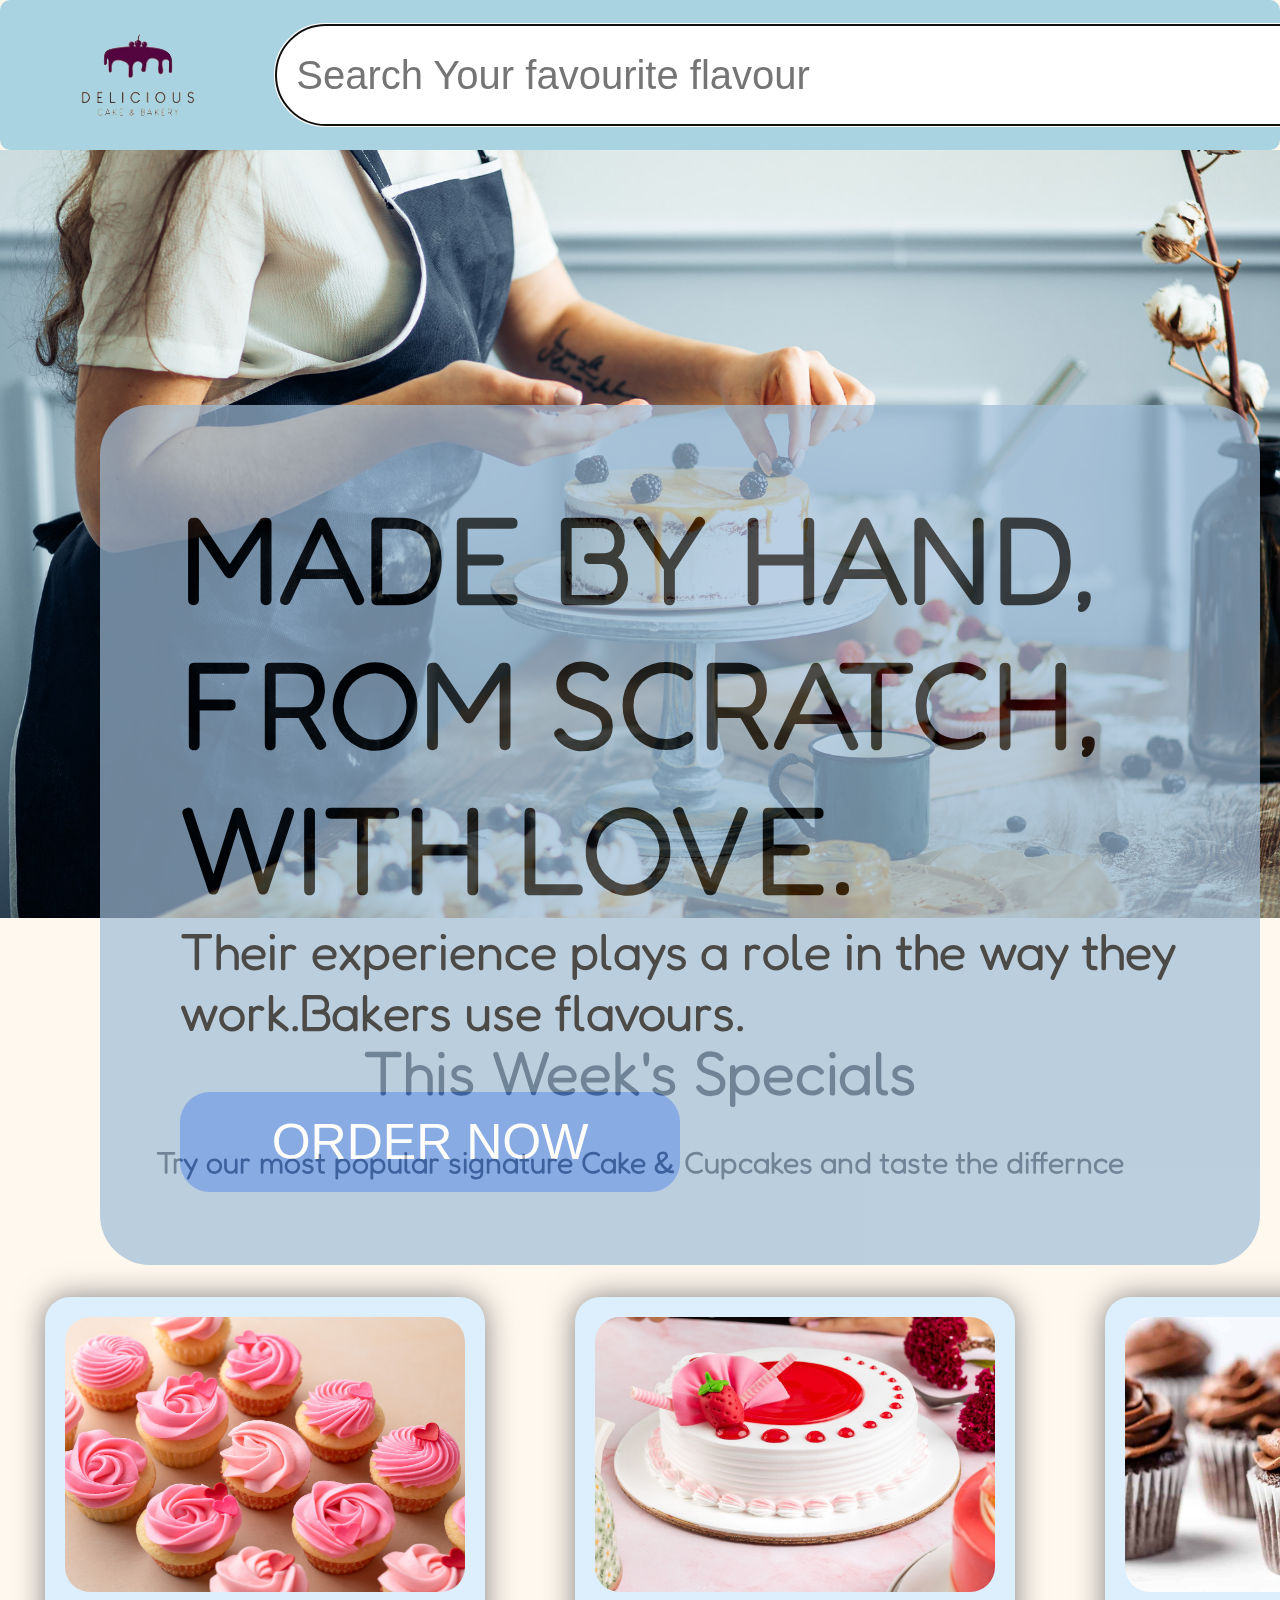
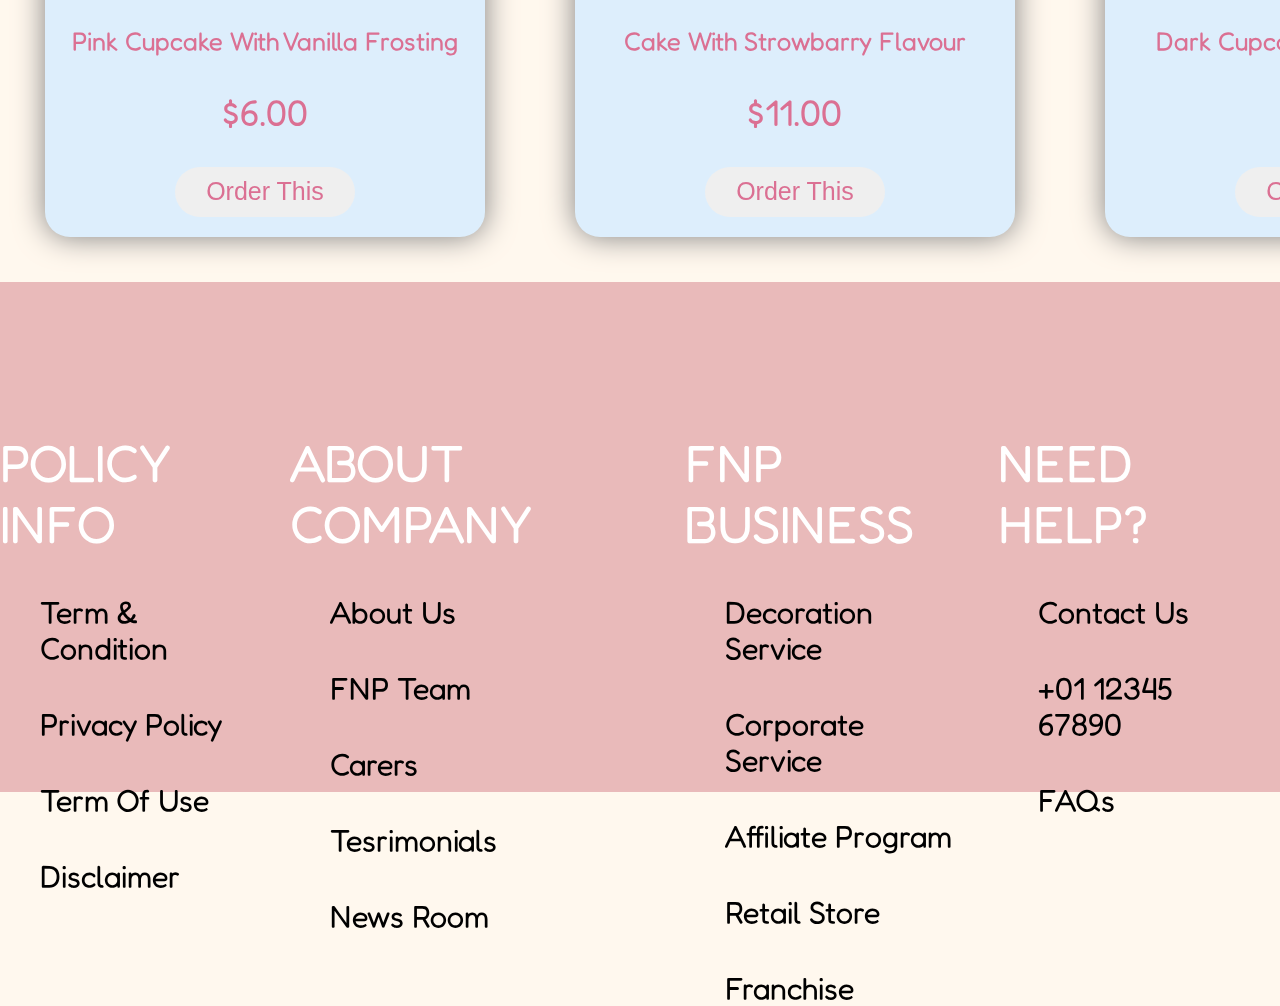
<file: index.html>
<!DOCTYPE html>
<html lang="en">

<head>
    <meta charset="UTF-8">
    <meta name="viewport" content="width=device-width, initial-scale=1.0">
    <title>Delicious Cake & Bakery</title>
    <link rel="icon" href="images/icon.jpg">
    <link rel="stylesheet" href="fonts/css/webfonts/all.min.css">
    <link rel="stylesheet" href="Fonts1/stylesheet.css">
    <link rel="stylesheet" href="style.css">
</head>

<body>
    <!-- this is navigation bar -->
    <nav>
        <div class="nav">
            <img class="logo" src="images/Logo.jpg" alt="brand logo">
            <div class="searchICON">
                <i class="fa-solid fa-magnifying-glass"></i>
                <form action="post">
                    <input class="search" type="search" placeholder="Search Your favourite flavour" autofocus />
                </form>
            </div>
            <ul class="nav navs">
                <li><a href="index.html">Home</a></li>
                <li><a href="">24/7 Service</a></li>
                <li><a href="signin.html" target="_blank">Sign In</a></li>
            </ul>
            <button class="cart">CART</button>
        </div>
    </nav>
    <!-- here start the main body of the Webpage -->
    <main>
        <!--this is header section -->
        <section>
            <div>
                <img class="bg" src="images/BG.jpg" alt="">
            </div>
            <div class="content">
                <div class="FR">MADE BY HAND,</div>
                <div class="FR">FROM SCRATCH,</div>
                <div class="FR">WITH LOVE.</div>
                <div class="text">Their experience plays a role in the way they work.Bakers use flavours.</div>
                <button class="order">ORDER NOW</button>
            </div>
            <div>
                <div class="special">This Week's Specials</div>
                <div class="try">Try our most popular signature Cake & Cupcakes and taste the differnce</div>
            </div>
        </section>
        <!-- this is all product/food section -->
        <section class="flex">
            <article>
                <div class="card">
                    <img class="pink" src="images/pink-cake.jpg" alt="Pink Cupcake">
                    <div class="name">Pink Cupcake With Vanilla Frosting </div>
                    <div class="price">$6.00</div>
                    <button class="btn">Order This</button>
                </div>
            </article>
            <article>
                <div class="card">
                    <img class="pink" src="images/SB-Cake.jpg" alt="Strowbarry Cake">
                    <div class="name">Cake With Strowbarry Flavour </div>
                    <div class="price">$11.00</div>
                    <button class="btn">Order This</button>
                </div>
            </article>
            <article>
                <div class="card">
                    <img class="pink" src="images/Chocolate-Cupcake.jpg" alt="Chocolate Cupcake">
                    <div class="name">Dark Cupcake With Chocolate </div>
                    <div class="price">$6.00</div>
                    <button class="btn">Order This</button>
                </div>
            </article>
            <article>
                <div class="card">
                    <img class="pink" src="images/StrawberryVanillaCake.jpg" alt="Strowbarry & Vanilla cake">
                    <div class="name">Cake With
                        Strowbarry & Vanilla </div>
                    <div class="price">$15.00</div>
                    <button class="btn">Order This</button>
                </div>
            </article>
            </article>
            <article>
                <div class="card">
                    <img class="pink" src="images/italian Desserts.jpg" alt="Italian Dessert">
                    <div class="name">Italian Desserts With Dry Chocolate</div>
                    <div class="price">$15.00</div>
                    <button class="btn">Order This</button>
                </div>
            </article>
        </section>
        <!-- this is footer section -->
        <footer class="footer">
            <div class="policy">
                <div class="f1">POLICY INFO</div>
                <ul>
                    <li>Term & Condition</li>
                    <li>Privacy Policy</li>
                    <li>Term Of Use</li>
                    <li>Disclaimer</li>
                </ul>
            </div>
            <div class="about">
                <div class="f2">ABOUT COMPANY</div>
                <ul>
                    <li>About Us</li>
                    <li>FNP Team</li>
                    <li>Carers</li>
                    <li>Tesrimonials</li>
                    <li>News Room</li>
                </ul>
            </div>
            <div class="fnp">
                <div class="f3">FNP BUSINESS</div>
                <ul>
                    <li>Decoration Service</li>
                    <li>Corporate Service</li>
                    <li>Affiliate Program</li>
                    <li>Retail Store</li>
                    <li>Franchise</li>
                </ul>
            </div>
            <div class="help">
                <div class="f4">NEED HELP?</div>
                <ul>
                    <li>Contact Us</li>
                    <li>+01 12345 67890</li>
                    <li>FAQs</li>
                </ul>
            </div>
        </footer>
    </main>
</body>

</html>
</file>
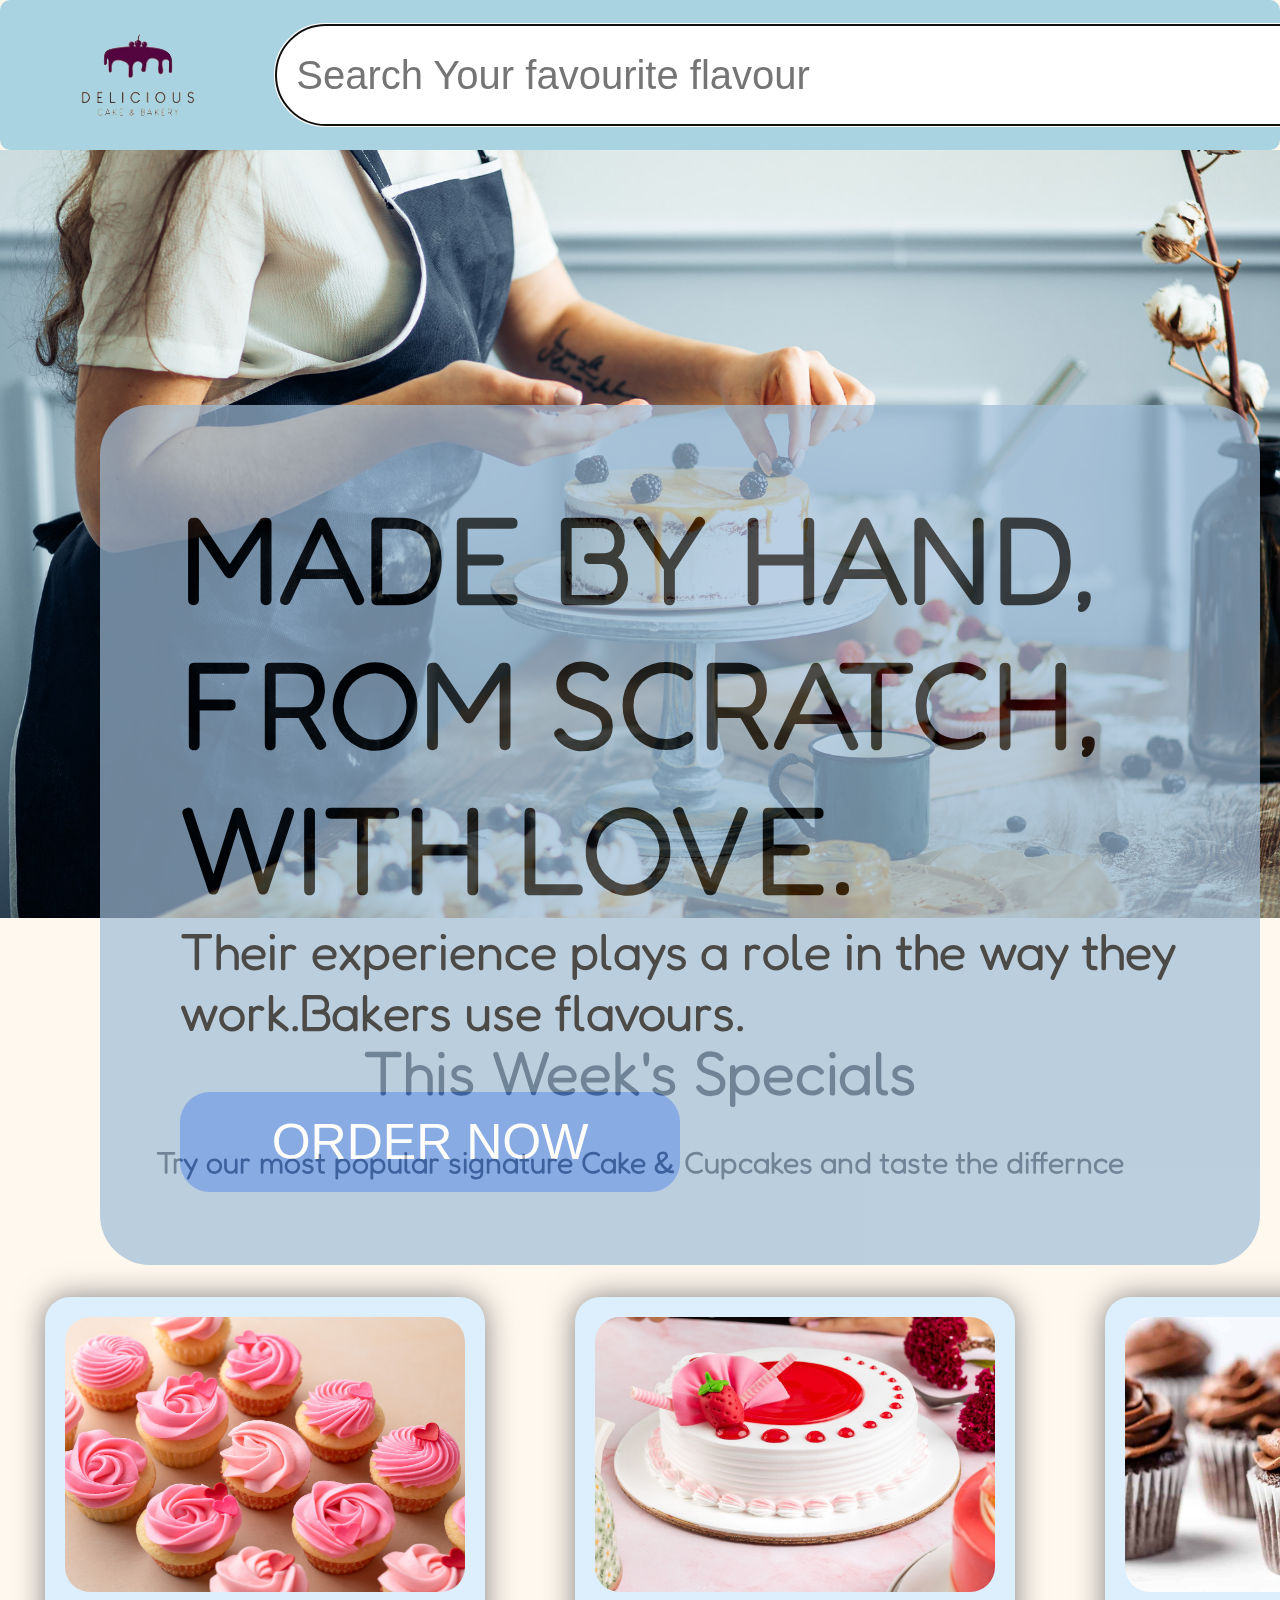
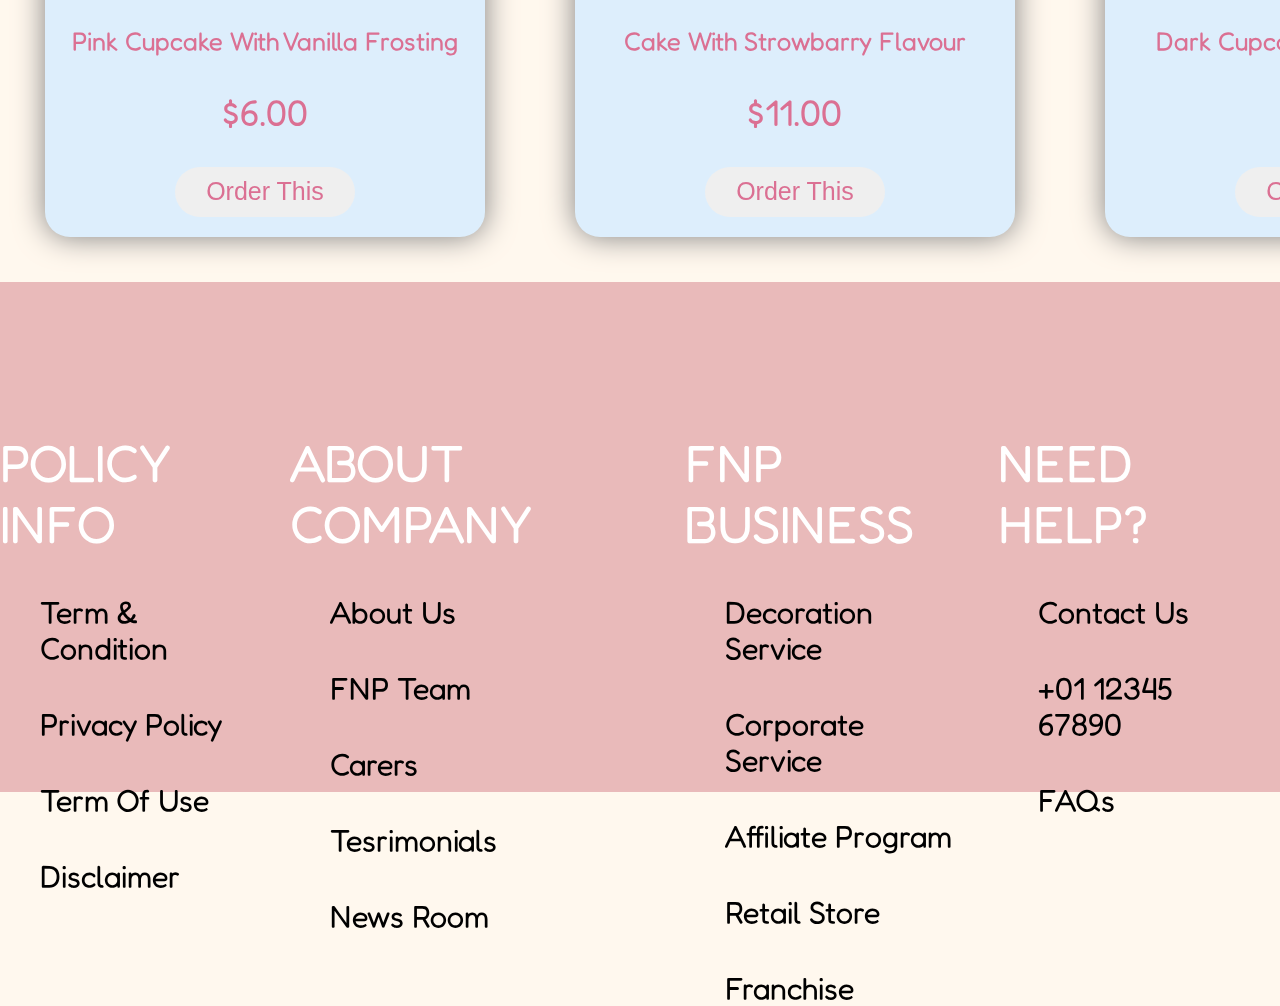
<file: HTML/index.html>
<!DOCTYPE html>
<html lang="en">

<head>
    <meta charset="UTF-8">
    <meta name="viewport" content="width=device-width, initial-scale=1.0">
    <title>Delicious Cake & Bakery</title>
    <link rel="icon" href="../images/icon.jpg">
    <link rel="stylesheet" href="../fonts/css/webfonts/all.min.css">
    <link rel="stylesheet" href="../Fonts1/stylesheet.css">
    <link rel="stylesheet" href="../CSS/style.css">
</head>

<body>
    <!-- this is navigation bar -->
    <nav>
        <div class="nav">
            <img class="logo" src="../images/Logo.jpg" alt="brand logo">
            <div class="searchICON">
                <i class="fa-solid fa-magnifying-glass"></i>
                <form action="post">
                    <input class="search" type="search" placeholder="Search Your favourite flavour" autofocus />
                </form>
            </div>
            <ul class="nav navs">
                <li><a href="index.html">Home</a></li>
                <li><a href="">24/7 Service</a></li>
                <li><a href="signin.html" target="_blank">Sign In</a></li>
            </ul>
            <button class="cart">CART</button>
        </div>
    </nav>
    <!-- here start the main body of the Webpage -->
    <main>
        <!--this is header section -->
        <section>
            <div>
                <img class="bg" src="../images/BG.jpg" alt="">
            </div>
            <div class="content">
                <div class="FR">MADE BY HAND,</div>
                <div class="FR">FROM SCRATCH,</div>
                <div class="FR">WITH LOVE.</div>
                <div class="text">Their experience plays a role in the way they work.Bakers use flavours.</div>
                <button class="order">ORDER NOW</button>
            </div>
            <div>
                <div class="special">This Week's Specials</div>
                <div class="try">Try our most popular signature Cake & Cupcakes and taste the differnce</div>
            </div>
        </section>
        <!-- this is all product/food section -->
        <section class="flex">
            <article>
                <div class="card">
                    <img class="pink" src="../images/pink-cake.jpg" alt="Pink Cupcake">
                    <div class="name">Pink Cupcake With Vanilla Frosting </div>
                    <div class="price">$6.00</div>
                    <button class="btn">Order This</button>
                </div>
            </article>
            <article>
                <div class="card">
                    <img class="pink" src="../images/SB-Cake.jpg" alt="Strowbarry Cake">
                    <div class="name">Cake With Strowbarry Flavour </div>
                    <div class="price">$11.00</div>
                    <button class="btn">Order This</button>
                </div>
            </article>
            <article>
                <div class="card">
                    <img class="pink" src="../images/Chocolate-Cupcake.jpg" alt="Chocolate Cupcake">
                    <div class="name">Dark Cupcake With Chocolate </div>
                    <div class="price">$6.00</div>
                    <button class="btn">Order This</button>
                </div>
            </article>
            <article>
                <div class="card">
                    <img class="pink" src="../images/StrawberryVanillaCake.jpg" alt="Strowbarry & Vanilla cake">
                    <div class="name">Cake With
                        Strowbarry & Vanilla </div>
                    <div class="price">$15.00</div>
                    <button class="btn">Order This</button>
                </div>
            </article>
            </article>
            <article>
                <div class="card">
                    <img class="pink" src="../images/italian Desserts.jpg" alt="Italian Dessert">
                    <div class="name">Italian Desserts With Dry Chocolate</div>
                    <div class="price">$15.00</div>
                    <button class="btn">Order This</button>
                </div>
            </article>
        </section>
        <!-- this is footer section -->
        <footer class="footer">
            <div class="policy">
                <div class="f1">POLICY INFO</div>
                <ul>
                    <li>Term & Condition</li>
                    <li>Privacy Policy</li>
                    <li>Term Of Use</li>
                    <li>Disclaimer</li>
                </ul>
            </div>
            <div class="about">
                <div class="f2">ABOUT COMPANY</div>
                <ul>
                    <li>About Us</li>
                    <li>FNP Team</li>
                    <li>Carers</li>
                    <li>Tesrimonials</li>
                    <li>News Room</li>
                </ul>
            </div>
            <div class="fnp">
                <div class="f3">FNP BUSINESS</div>
                <ul>
                    <li>Decoration Service</li>
                    <li>Corporate Service</li>
                    <li>Affiliate Program</li>
                    <li>Retail Store</li>
                    <li>Franchise</li>
                </ul>
            </div>
            <div class="help">
                <div class="f4">NEED HELP?</div>
                <ul>
                    <li>Contact Us</li>
                    <li>+01 12345 67890</li>
                    <li>FAQs</li>
                </ul>
            </div>
        </footer>
    </main>
</body>

</html>
</file>
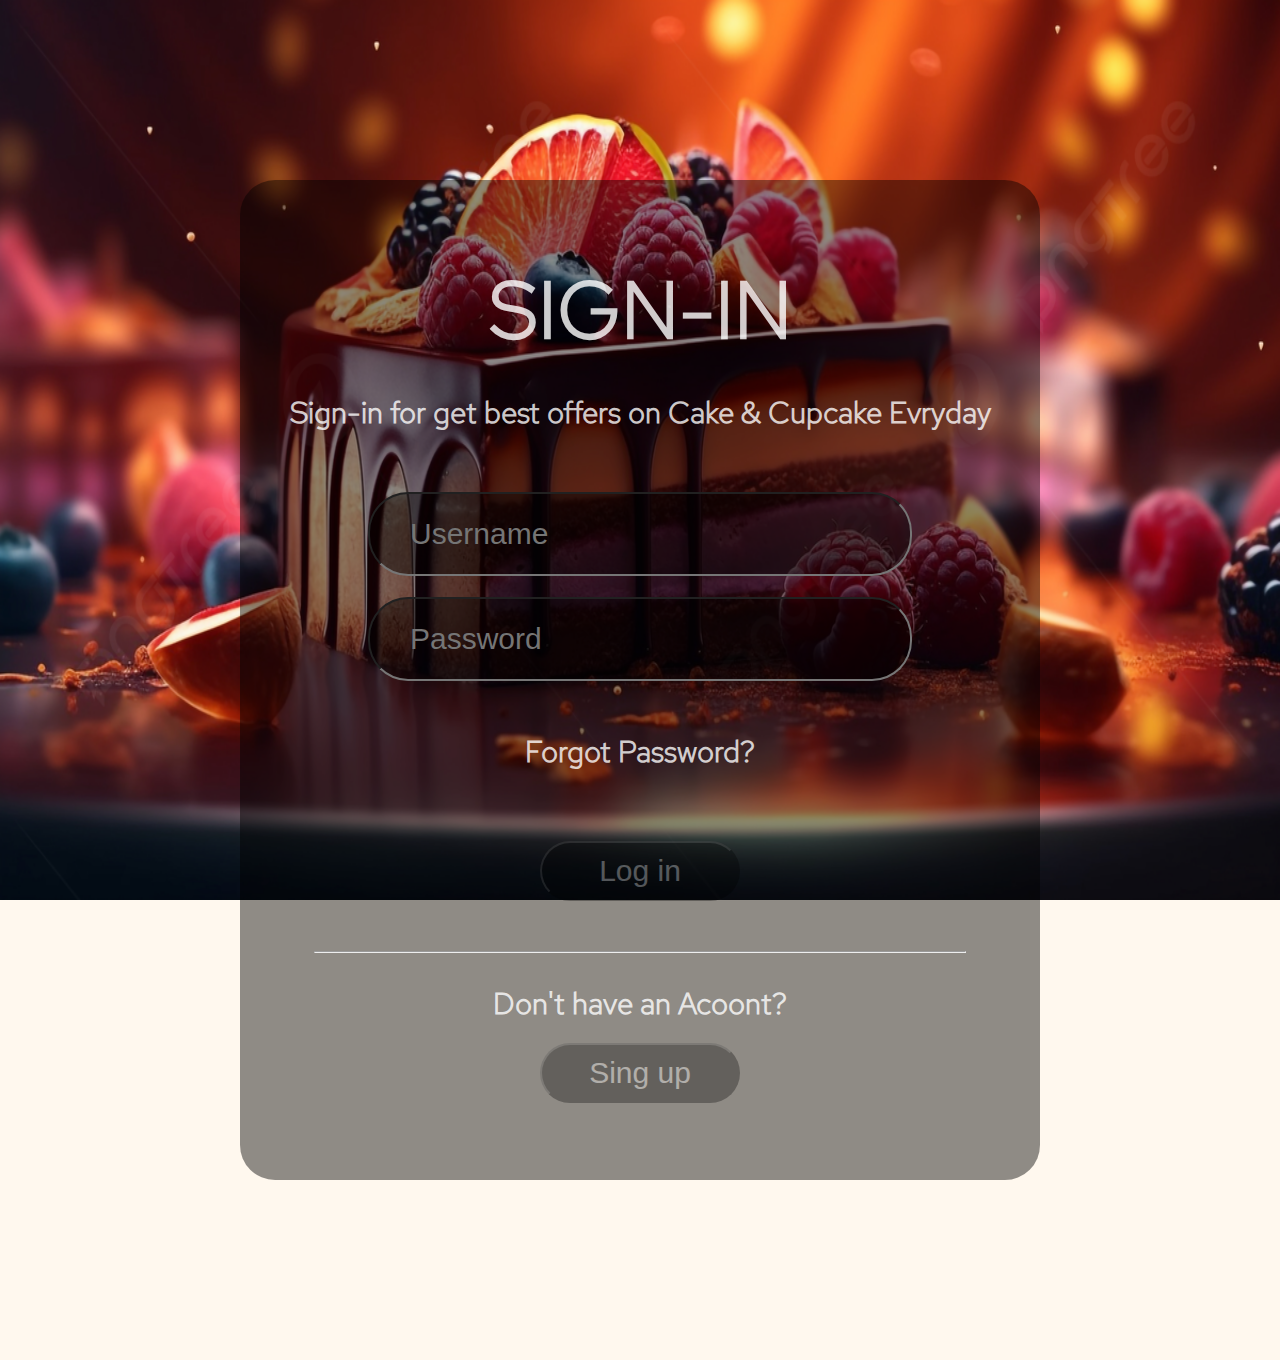
<file: signin.html>
<!DOCTYPE html>
<html lang="en">

<head>
    <meta charset="UTF-8">
    <meta name="viewport" content="width=device-width, initial-scale=1.0">
    <title>LOG-IN</title>
    <link rel="icon" href="images/icon.jpg">
    <link rel="stylesheet" href="Fonts2/stylesheet.css">
    <link rel="stylesheet" href="style.css">
</head>

<body>
    <!-- this is sign in page -->
    <section class="font">
        <div>
            <img class="bg-log" src="images/login-bg.jpg" alt="Background img for Login page">
        </div>
        <div class="box">
            <div class="sign-in">
                <div class="top">SIGN-IN</div>
                <div class="next">Sign-in for get best offers on Cake & Cupcake Evryday</div>
                <input type="text" placeholder="Username" id="Username" required name="user" />
                <br>
                <input type="password" placeholder="Password" id="Password" required />
                <div class="forgot">Forgot Password?</div>
                <button class="signbtn">Log in</button>
                <hr>
                <div class="new">Don't have an Acoont?</div>
                <button class="signbtn">
                    <a class="signup" href="signup.html" target="_blank">Sing up</a>
                </button>
            </div>
        </div>
    </section>
</body>

</html>
</file>
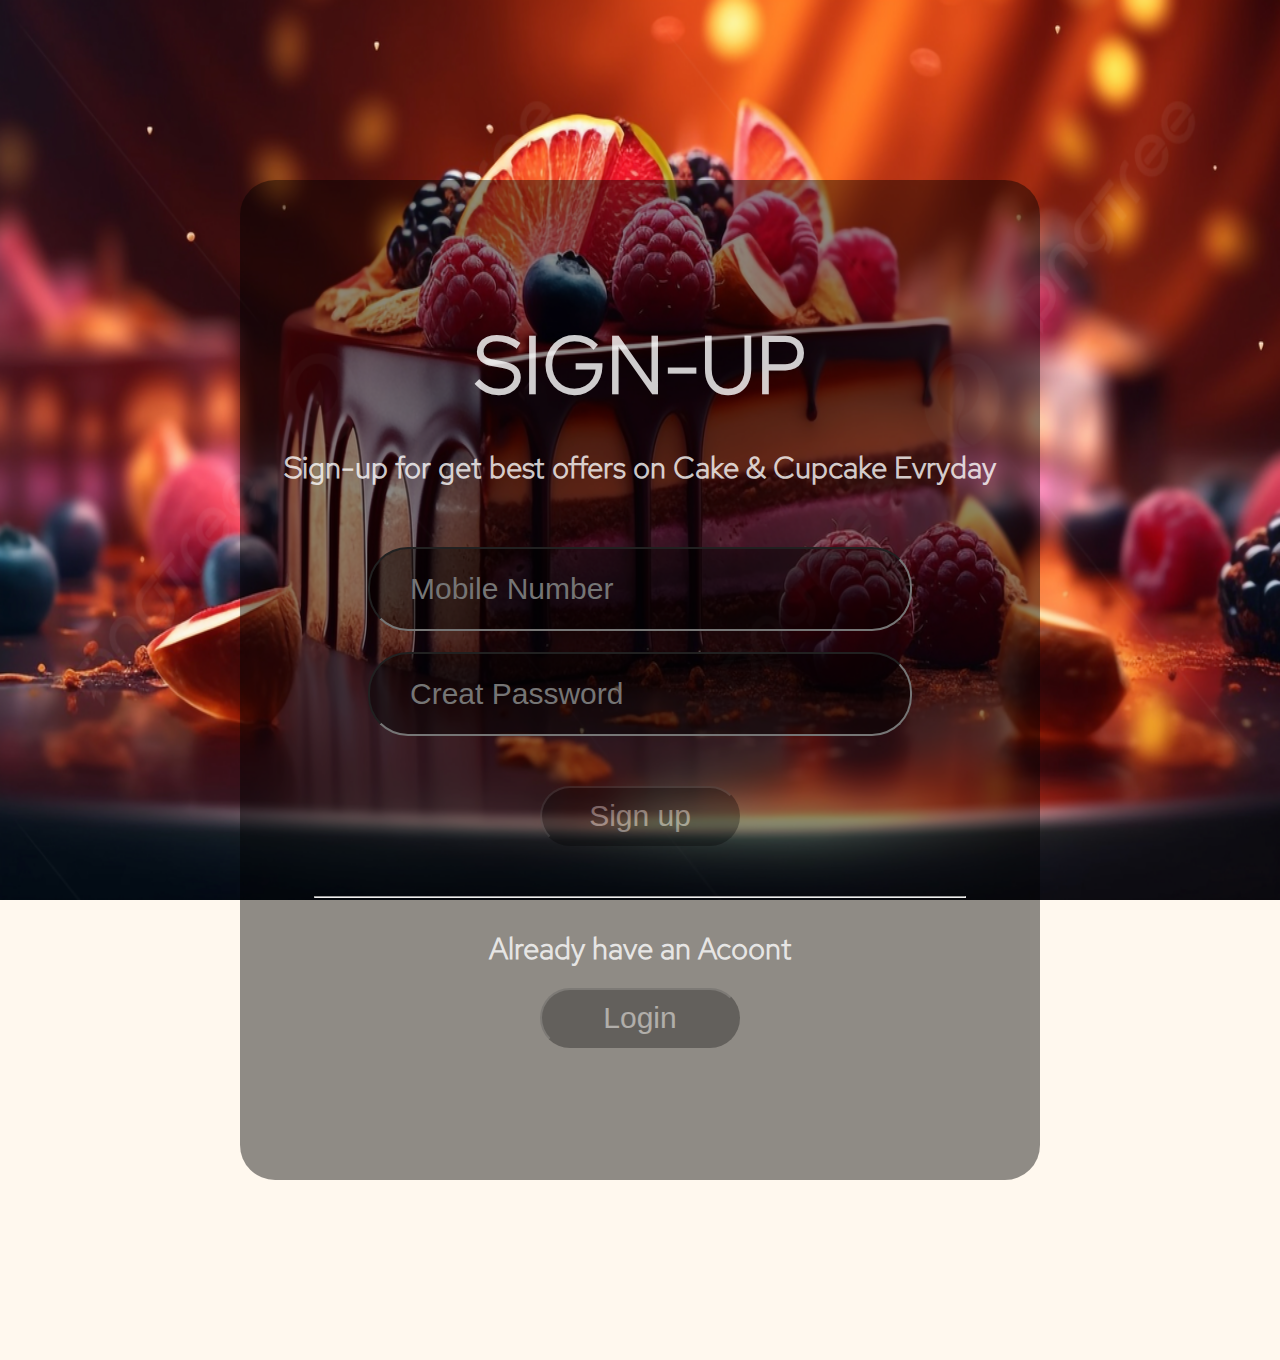
<file: signup.html>
<!DOCTYPE html>
<html lang="en">

<head>
    <meta charset="UTF-8">
    <meta name="viewport" content="width=device-width, initial-scale=1.0">
    <title>SIGN-UP</title>
    <link rel="icon" href="images/icon.jpg">
    <link rel="stylesheet" href="Fonts2/stylesheet.css">
    <link rel="stylesheet" href="style.css">
</head>

<body>
    <section class="font">
        <!-- this is signup page -->
        <div>
            <img class="bg-log" src="images/login-bg.jpg" alt="Background img for Login page">
        </div>
        <div class="box">
            <div class="sign-in">
                <div class="top">SIGN-UP</div>
                <div class="next">Sign-up for get best offers on Cake & Cupcake Evryday</div>
                <input type="text" placeholder="Mobile Number" id="Username" required name="Username" />
                <br>
                <input type="password" placeholder="Creat Password" id="Password" required name="password" />
                <button class="signbtn" style="margin-top: 50px;">Sign up</button>
                <hr>
                <div class="new">Already have an Acoont</div>
                <button class="signbtn">
                    <a class="signup" href="signin.html">Login</a>
                </button>
            </div>
        </div>
    </section>
</body>

</html>
</file>
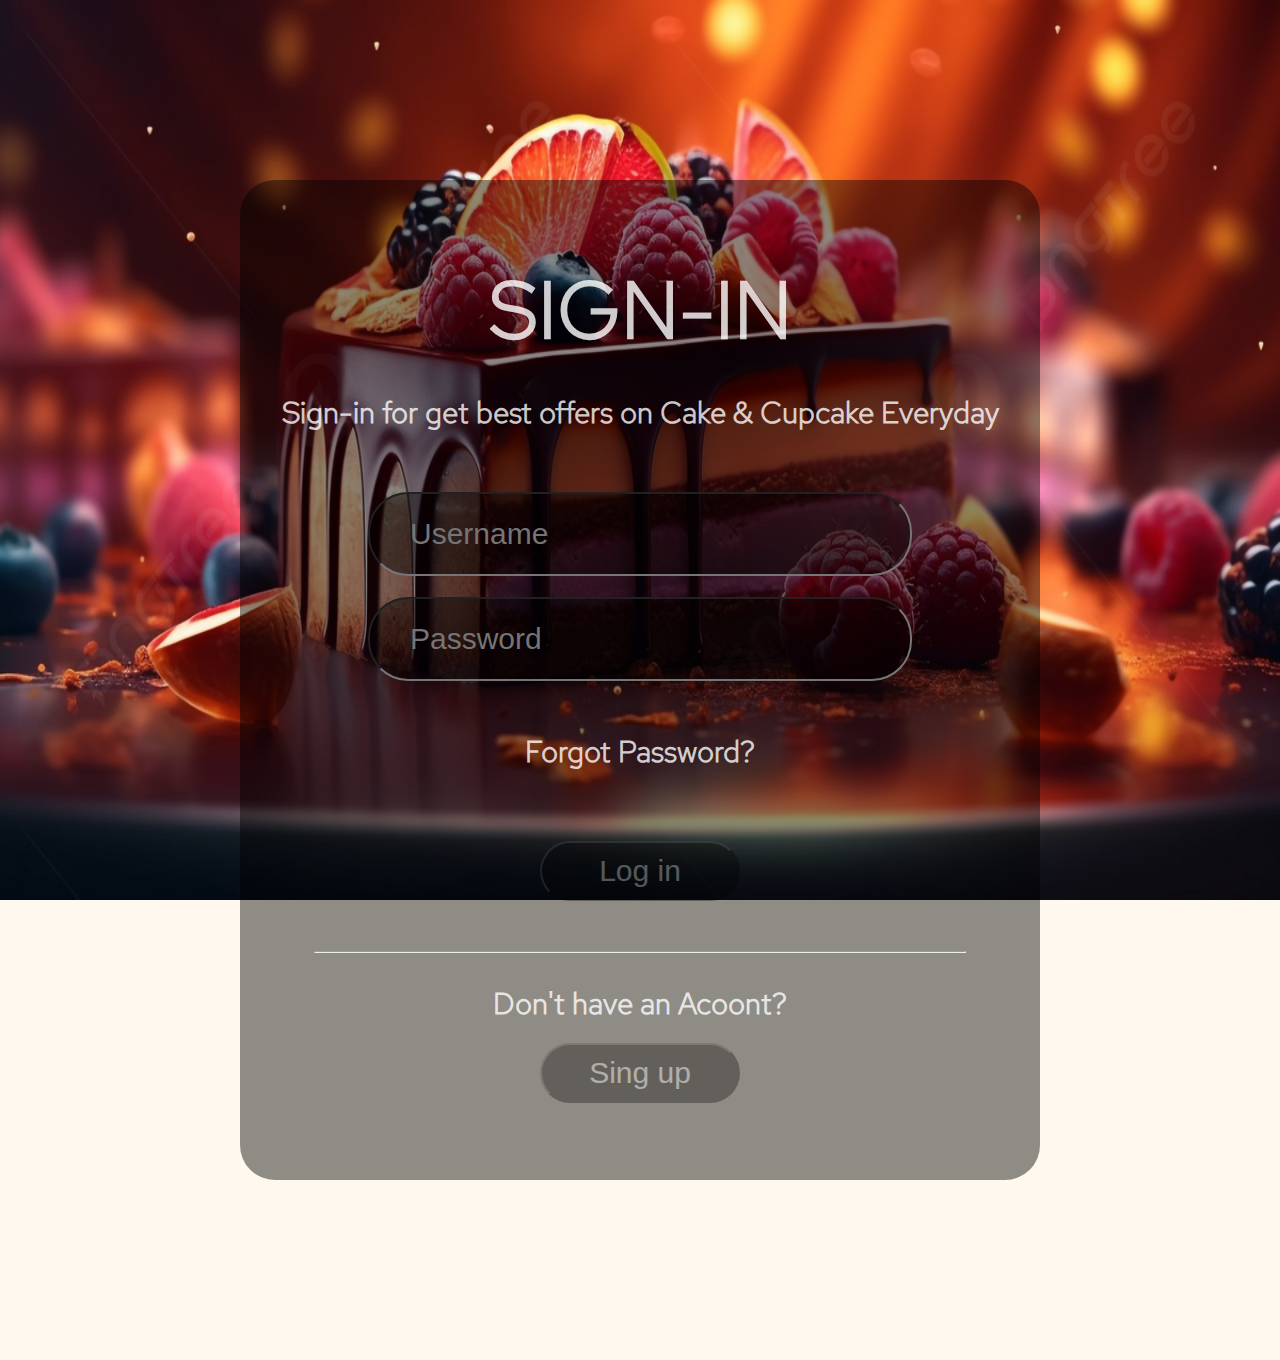
<file: HTML/signin.html>
<!DOCTYPE html>
<html lang="en">

<head>
    <meta charset="UTF-8">
    <meta name="viewport" content="width=device-width, initial-scale=1.0">
    <title>LOG-IN</title>
    <link rel="icon" href="../images/icon.jpg">
    <link rel="stylesheet" href="../Fonts2/stylesheet.css">
    <link rel="stylesheet" href="../CSS/style.css">
</head>

<body>
    <!-- this is sign in page -->
    <section class="font">
        <div>
            <img class="bg-log" src="../images/login-bg.jpg" alt="Background img for Login page">
        </div>
        <div class="box">
            <div class="sign-in">
                <div class="top">SIGN-IN</div>
                <div class="next">Sign-in for get best offers on Cake & Cupcake Everyday</div>
                <input type="text" placeholder="Username" id="Username" required name="user" />
                <br>
                <input type="password" placeholder="Password" id="Password" required />
                <div class="forgot">Forgot Password?</div>
                <button class="signbtn">Log in</button>
                <hr>
                <div class="new">Don't have an Acoont?</div>
                <button class="signbtn">
                    <a class="signup" href="signup.html" target="_blank">Sing up</a>
                </button>
            </div>
        </div>
    </section>
</body>

</html>
</file>
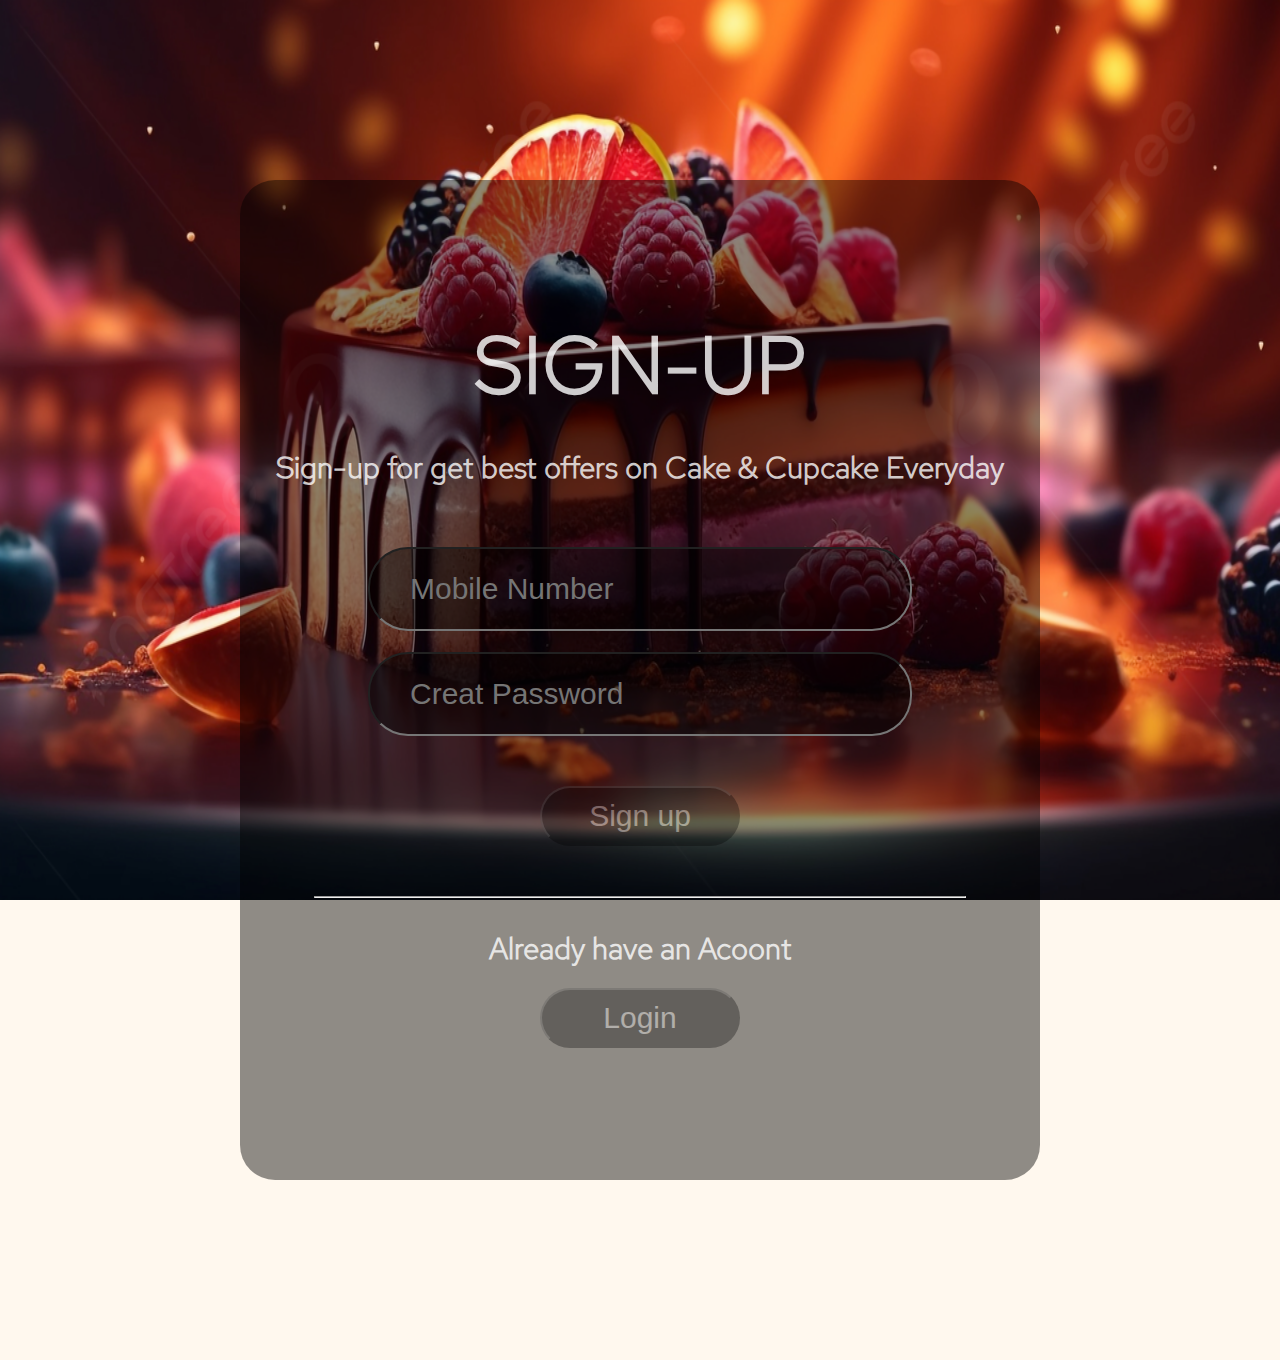
<file: HTML/signup.html>
<!DOCTYPE html>
<html lang="en">

<head>
    <meta charset="UTF-8">
    <meta name="viewport" content="width=device-width, initial-scale=1.0">
    <title>SIGN-UP</title>
    <link rel="icon" href="../images/icon.jpg">
    <link rel="stylesheet" href="../Fonts2/stylesheet.css">
    <link rel="stylesheet" href="../CSS/style.css">
</head>

<body>
    <section class="font">
        <!-- this is signup page -->
        <div>
            <img class="bg-log" src="../images/login-bg.jpg" alt="Background img for Login page">
        </div>
        <div class="box">
            <div class="sign-in">
                <div class="top">SIGN-UP</div>
                <div class="next">Sign-up for get best offers on Cake & Cupcake Everyday</div>
                <input type="text" placeholder="Mobile Number" id="Username" required name="Username" />
                <br>
                <input type="password" placeholder="Creat Password" id="Password" required name="password" />
                <button class="signbtn" style="margin-top: 50px;">Sign up</button>
                <hr>
                <div class="new">Already have an Acoont</div>
                <button class="signbtn">
                    <a class="signup" href="signin.html">Login</a>
                </button>
            </div>
        </div>
    </section>
</body>

</html>
</file>
<file: Fonts1/stylesheet.css>
@font-face {
    font-family: 'Fredoka';
    src: url('Fredoka-Light.woff2') format('woff2'),
        url('Fredoka-Light.woff') format('woff');
    font-weight: 500;
    font-style: normal;
    font-display: swap;
}
</file>
<file: style.css>
* {
    margin: 0;
    padding: 0;
}

:root {
    --BG: rgb(255, 248, 238);
    --color: white;
    --card-color: palevioletred;
    --width: 100%;
}

body {
    background-color: var(--BG);
    overflow: auto;

    font-family: "Fredoka", sans-serif;
    font-optical-sizing: auto;
    font-weight: 900;
    font-style: normal;
}

.font {
    font-family: "Red Hat Text", sans-serif;
    font-optical-sizing: auto;
    font-weight: 900;
    font-style: normal;

}

.nav {
    height: 150px;
    display: flex;
    justify-content: flex-start;
    align-items: center;
    background-color: rgb(169, 211, 225);
    border-radius: 10px;
}

.logo {
    height: 200px;
    mix-blend-mode: darken;
}

.search {
    border: 0px;
    font-size: 40px;
    height: 100px;
    width: 1500px;
    border-radius: 50px;
    padding: 20px;
    background-color: var(--color);
    color: black;
}

.navs {
    margin-left: 5vw;
    font-size: 35px;
}

a:hover {
    color: rgb(140, 140, 236);
}

li {
    margin: 40px;
    list-style: none;

}

button:hover {
    background-color: rgb(68, 67, 124);

}

a {
    text-decoration: none;
    color: var(--color);
}

.cart {
    border: 0px;
    display: inline-block;
    font-size: 30px;
    width: 300px;
    height: 80px;
    border-radius: 20px;
    background-color: rgb(129, 166, 231);
    margin-right: 15px;
}

.bg {
    width: var(--width);
}

.content {
    width: 1000px;
    height: 700px;
    position: absolute;
    top: 45vh;
    margin-left: 100px;
    background-color: rgb(159, 189, 216);
    opacity: 0.7;
    padding: 80px;
    border-radius: 50px;

}

.FR {
    font-size: 120px;

}

.text {
    font-size: 50px;
}

.order {
    border: 0px;
    margin-top: 50px;
    font-size: 50px;
    width: 500px;
    height: 100px;
    border-radius: 30px;
    background-color: rgb(88, 138, 224);
    color: var(--color);
}

.special {
    line-height: 100px;
    margin-top: 100px;
    display: flex;
    justify-content: center;
    font-size: 60px;
}

.try {
    line-height: 80px;
    display: flex;
    justify-content: center;
    font-size: 30px;
    margin-bottom: 50px;
}

.flex {
    display: flex;
    justify-content: space-evenly
}

.card {
    display: flex;
    flex-direction: column;
    justify-content: space-between;
    align-items: center;
    margin: 45px;
    box-shadow: 0px 0px 30px rgb(129, 127, 127);
    background-color: rgb(221, 238, 252);
    padding: 20px;
    border-radius: 25px;
    width: 400px;
    height: 500px;
}

.pink {
    border-radius: 25px;
    width: var(--width);
    height: 55%;
}

.name {
    color: var(--card-color);
    font-size: 25px;
}

.price {
    color: var(--card-color);
    font-size: 35px;
}

.btn {
    width: 180px;
    height: 50px;
    font-size: 25px;
    color: var(--card-color);
    border: 0px;
    border-radius: 25px;
}

.footer {
    width: var(--width);
    height: 40vh;
    background-color: rgb(233, 186, 186);
    display: flex;
    justify-content: space-around;
    padding-top: 150px;
    font-size: 30px;
}

.card:hover {
    background-color: rgb(234, 253, 250);
    transform: translateY(-40px) scale(1.2);
    transition: all 0.2s ease-in-out 0s;
}

.box {
    display: flex;
    justify-content: center;


}

.bg-log {
    width: var(--width);
    height: 100vh;
    position: absolute;

}

.sign-in {
    background-color: rgba(0, 0, 0, 0.438);
    color: rgba(255, 255, 255, 0.801);
    margin: 20vh;
    position: relative;
    border-radius: 35px;
    width: 800px;
    height: 1000px;
    display: flex;
    align-items: center;
    flex-direction: column;
    justify-content: center;
}

.top {
    font-size: 80px;
    margin-bottom: 30px;
}

.next {
    font-size: 30px;
    margin-bottom: 60px;
}

input {
    background-color: rgba(0, 0, 0, 0.448);
    width: 500px;
    height: 80px;
    border-radius: 40px;
    padding-left: 40px;
    font-size: 30px;
    color: var(--color);
}

.forgot {
    font-size: 30px;
    margin-top: 50px;
    margin-bottom: 50px;
}

.signbtn {
    background-color: black;
    opacity: 0.3;
    color: var(--color);
    width: 200px;
    min-height: 60px;
    border-radius: 35px;
    font-size: 30px;
    margin-top: 20px
}

.new {
    font-size: 30px;
    margin-top: 30px;
}

hr {
    margin-top: 50px;
    width: 650px;
}

.signup {
    color: var(--color);
}

.f1 {
    font-size: 50px;
    color: var(--color);
}

.f2 {
    font-size: 50px;
    color: var(--color);
}

.f3 {
    font-size: 50px;
    color: var(--color);
}

.f4 {
    font-size: 50px;
    color: var(--color);
}

.searchICON {
    position: relative;
    height: 100px;
    width: 1500px;
    border: 0px;
}

.fa-solid {
    position: absolute;
    left: 93%;
    top: 30px;
    font-size: 40px;
    color: gray;
}
</file>
<file: CSS/style.css>
* {
    margin: 0;
    padding: 0;
}

:root {
    --BG: rgb(255, 248, 238);
    --color: white;
    --card-color: palevioletred;
    --width: 100%;
}

body {
    background-color: var(--BG);
    overflow: auto;

    font-family: "Fredoka", sans-serif;
    font-optical-sizing: auto;
    font-weight: 900;
    font-style: normal;
}

.font {
    font-family: "Red Hat Text", sans-serif;
    font-optical-sizing: auto;
    font-weight: 900;
    font-style: normal;

}

.nav {
    height: 150px;
    display: flex;
    justify-content: flex-start;
    align-items: center;
    background-color: rgb(169, 211, 225);
    border-radius: 10px;
}

.logo {
    height: 200px;
    mix-blend-mode: darken;
}

.search {
    border: 0px;
    font-size: 40px;
    height: 100px;
    width: 1500px;
    border-radius: 50px;
    padding: 20px;
    background-color: var(--color);
    color: black;
}

.navs {
    margin-left: 5vw;
    font-size: 35px;
}

a:hover {
    color: rgb(140, 140, 236);
}

li {
    margin: 40px;
    list-style: none;

}

button:hover {
    background-color: rgb(68, 67, 124);

}

a {
    text-decoration: none;
    color: var(--color);
}

.cart {
    border: 0px;
    display: inline-block;
    font-size: 30px;
    width: 300px;
    height: 80px;
    border-radius: 20px;
    background-color: rgb(129, 166, 231);
    margin-right: 15px;
}

.bg {
    width: var(--width);
}

.content {
    width: 1000px;
    height: 700px;
    position: absolute;
    top: 45vh;
    margin-left: 100px;
    background-color: rgb(159, 189, 216);
    opacity: 0.7;
    padding: 80px;
    border-radius: 50px;

}

.FR {
    font-size: 120px;

}

.text {
    font-size: 50px;
}

.order {
    border: 0px;
    margin-top: 50px;
    font-size: 50px;
    width: 500px;
    height: 100px;
    border-radius: 30px;
    background-color: rgb(88, 138, 224);
    color: var(--color);
}

.special {
    line-height: 100px;
    margin-top: 100px;
    display: flex;
    justify-content: center;
    font-size: 60px;
}

.try {
    line-height: 80px;
    display: flex;
    justify-content: center;
    font-size: 30px;
    margin-bottom: 50px;
}

.flex {
    display: flex;
    justify-content: space-evenly
}

.card {
    display: flex;
    flex-direction: column;
    justify-content: space-between;
    align-items: center;
    margin: 45px;
    box-shadow: 0px 0px 30px rgb(129, 127, 127);
    background-color: rgb(221, 238, 252);
    padding: 20px;
    border-radius: 25px;
    width: 400px;
    height: 500px;
}

.pink {
    border-radius: 25px;
    width: var(--width);
    height: 55%;
}

.name {
    color: var(--card-color);
    font-size: 25px;
}

.price {
    color: var(--card-color);
    font-size: 35px;
}

.btn {
    width: 180px;
    height: 50px;
    font-size: 25px;
    color: var(--card-color);
    border: 0px;
    border-radius: 25px;
}

.footer {
    width: var(--width);
    height: 40vh;
    background-color: rgb(233, 186, 186);
    display: flex;
    justify-content: space-around;
    padding-top: 150px;
    font-size: 30px;
}

.card:hover {
    background-color: rgb(234, 253, 250);
    transform: translateY(-40px) scale(1.2);
    transition: all 0.2s ease-in-out 0s;
}

.box {
    display: flex;
    justify-content: center;


}

.bg-log {
    width: var(--width);
    height: 100vh;
    position: absolute;

}

.sign-in {
    background-color: rgba(0, 0, 0, 0.438);
    color: rgba(255, 255, 255, 0.801);
    margin: 20vh;
    position: relative;
    border-radius: 35px;
    width: 800px;
    height: 1000px;
    display: flex;
    align-items: center;
    flex-direction: column;
    justify-content: center;
}

.top {
    font-size: 80px;
    margin-bottom: 30px;
}

.next {
    font-size: 30px;
    margin-bottom: 60px;
}

input {
    background-color: rgba(0, 0, 0, 0.448);
    width: 500px;
    height: 80px;
    border-radius: 40px;
    padding-left: 40px;
    font-size: 30px;
    color: var(--color);
}

.forgot {
    font-size: 30px;
    margin-top: 50px;
    margin-bottom: 50px;
}

.signbtn {
    background-color: black;
    opacity: 0.3;
    color: var(--color);
    width: 200px;
    min-height: 60px;
    border-radius: 35px;
    font-size: 30px;
    margin-top: 20px
}

.new {
    font-size: 30px;
    margin-top: 30px;
}

hr {
    margin-top: 50px;
    width: 650px;
}

.signup {
    color: var(--color);
}

.f1 {
    font-size: 50px;
    color: var(--color);
}

.f2 {
    font-size: 50px;
    color: var(--color);
}

.f3 {
    font-size: 50px;
    color: var(--color);
}

.f4 {
    font-size: 50px;
    color: var(--color);
}

.searchICON {
    position: relative;
    height: 100px;
    width: 1500px;
    border: 0px;
}

.fa-solid {
    position: absolute;
    left: 93%;
    top: 30px;
    font-size: 40px;
    color: gray;
}
</file>
<file: Fonts2/stylesheet.css>
@font-face {
    font-family: 'Red Hat Text';
    src: url('RedHatText-Light.woff2') format('woff2'),
        url('RedHatText-Light.woff') format('woff');
    font-weight: 300;
    font-style: normal;
    font-display: swap;
}
</file>
